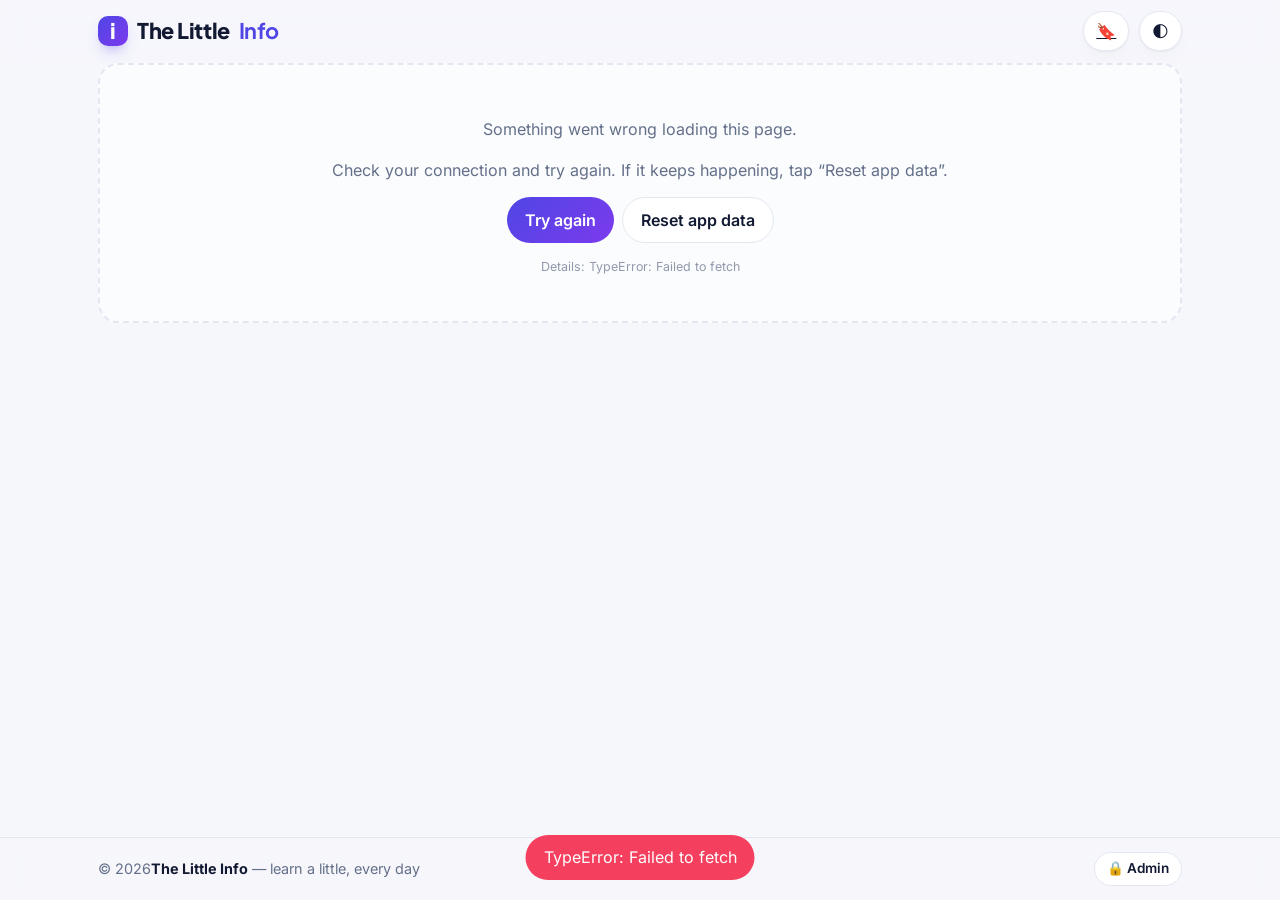
<file: index.html>
<!DOCTYPE html><html lang="en"><head><meta charset="utf-8"><meta name="viewport" content="width=device-width, initial-scale=1, viewport-fit=cover"><meta http-equiv="Content-Security-Policy" content="default-src 'self'; script-src 'self' 'wasm-unsafe-eval'; style-src 'self' 'unsafe-inline'; img-src 'self' data: blob: https:; media-src 'self' blob: https:; font-src 'self'; connect-src 'self' https://qhqukohdvafmfavukknu.supabase.co wss://qhqukohdvafmfavukknu.supabase.co http://127.0.0.1:8765 http://localhost:8765; frame-src https: blob:; object-src 'none'; base-uri 'self'; form-action 'self'; worker-src 'self' blob:; manifest-src 'self'"><meta name="referrer" content="strict-origin-when-cross-origin"><meta name="mobile-web-app-capable" content="yes"><meta name="apple-mobile-web-app-capable" content="yes"><meta name="apple-mobile-web-app-status-bar-style" content="default"><meta name="apple-mobile-web-app-title" content="Little Info"><meta name="theme-color" content="#f3f0ff"><title>The Little Info – learn a little, every day</title><link rel="icon" href="data:image/svg+xml,<svg xmlns='http://www.w3.org/2000/svg' viewBox='0 0 100 100'><text y='.9em' font-size='90'>💡</text></svg>"><link rel="manifest" href="manifest.webmanifest"><link rel="apple-touch-icon" href="icons/apple-touch-icon.png"><link rel="preconnect" href="https://qhqukohdvafmfavukknu.supabase.co" crossorigin><link rel="preload" href="assets/inter-latin.f11d729b.woff2" as="font" type="font/woff2" crossorigin><link rel="preload" href="assets/jakarta-latin.a389d97d.woff2" as="font" type="font/woff2" crossorigin><link rel="stylesheet" href="assets/style.df36c69b.css"><script defer src="assets/supabase.34035ac7.js"></script><script defer src="assets/app.22816855.js"></script></head><body><div id="sp" aria-hidden="true"></div><div id="pwa" class="pwa" hidden role="region" aria-label="Install app"><img src="icons/icon-192.png" alt="" width="42" height="42"><div class="pwa-t"><b>Install The Little Info app</b><small></small></div><button class="btn acc sm" id="pwaGo" type="button">Install</button><button class="ib" id="pwaX" type="button" aria-label="Dismiss">✕</button></div><header><div class="wrap bar"><a class="logo" href="#/">The Little <b>Info</b></a><nav id="nav" aria-label="Sections"></nav><a class="ib hsaved" href="#/saved" title="Saved items">🔖</a><button class="ib" id="theme" aria-label="Toggle dark mode">🌓</button><button class="ib menu" id="menuBtn" aria-label="Open menu" aria-expanded="false">☰</button></div></header><div class="scrim" id="scrim"></div><aside class="drawer" id="drawer" aria-label="Menu"><div class="dh"><b>Menu</b><button class="ib" id="menuX" aria-label="Close menu">✕</button></div><nav id="mnav"></nav></aside><main class="wrap" id="app"><div class="sk-wrap"><div class="sk h"></div><div class="sk r"></div><div class="sk r"></div></div></main><footer class="site-foot"><div class="wrap foot"><span class="cp">© <span id="yr"></span><b>The Little Info</b><span class="tl"> — learn a little, every day</span></span><a class="btn ghost sm adm" href="#/admin">🔒 Admin</a></div></footer><button class="totop" id="totop" aria-label="Back to top">↑</button><div id="toast" role="status"></div></body></html>
</file>
<file: assets/style.df36c69b.css>
@font-face{font-family:Inter;font-style:normal;font-weight:100 900;font-display:swap;src:url(inter-latin.f11d729b.woff2) format("woff2");unicode-range:U+0000-00FF,U+0131,U+0152-0153,U+02BB-02BC,U+02C6,U+02DA,U+02DC,U+0304,U+0308,U+0329,U+2000-206F,U+20AC,U+2122,U+2191,U+2193,U+2212,U+2215,U+FEFF,U+FFFD}@font-face{font-family:Plus Jakarta Sans;font-style:normal;font-weight:200 800;font-display:swap;src:url(jakarta-latin.a389d97d.woff2) format("woff2");unicode-range:U+0000-00FF,U+0131,U+0152-0153,U+02BB-02BC,U+02C6,U+02DA,U+02DC,U+0304,U+0308,U+0329,U+2000-206F,U+20AC,U+2122,U+2191,U+2193,U+2212,U+2215,U+FEFF,U+FFFD}@font-face{font-family:Noto Sans Devanagari;font-style:normal;font-weight:100 900;font-display:swap;src:url(noto-devanagari.a454d576.woff2) format("woff2");unicode-range:U+0900-097F,U+1CD0-1CF9,U+200C-200D,U+20A8,U+20B9,U+25CC,U+A830-A839,U+A8E0-A8FF}:root{--bg:#f6f7fb;--card:#ffffff;--ink:#121a33;--mute:#64708a;--line:#e3e7f1;--acc:#4f46e5;--sun:#fbbf24;--red:#f43f5e;--r:18px}:root[data-theme=dark]{--bg:#0b1020;--card:#131a31;--ink:#eef1ff;--mute:#9aa6c7;--line:#252e4f;--acc:#7c7ff7}@media(prefers-color-scheme:dark){:root:not([data-theme=light]){--bg:#0b1020;--card:#131a31;--ink:#eef1ff;--mute:#9aa6c7;--line:#252e4f;--acc:#7c7ff7}}*{box-sizing:border-box}html{scroll-behavior:smooth}body{margin:0;background:var(--bg);color:var(--ink);font:16px/1.55 Inter,system-ui,sans-serif}h1,h2,h3,.logo{font-family:Plus Jakarta Sans,Inter,sans-serif;line-height:1.1;margin:0}a{color:inherit}button,input,select,textarea{font:inherit;color:inherit}:focus-visible{outline:3px solid var(--sun);outline-offset:2px}.wrap{max-width:1120px;margin:0 auto;padding:0 18px}header{position:sticky;top:0;z-index:20;background:var(--bg);border-bottom:1px solid var(--line)}.bar{display:flex;align-items:center;gap:14px;height:62px}.logo{font-weight:800;font-size:1.35rem;text-decoration:none;white-space:nowrap}.logo b{color:var(--acc)}nav{display:flex;gap:4px;overflow-x:auto;flex:1;scrollbar-width:none}nav a{padding:7px 12px;border-radius:99px;text-decoration:none;color:var(--mute);white-space:nowrap;font-weight:500}nav a:hover,nav a.on{background:var(--ink);color:var(--bg)}.ib{border:1px solid var(--line);background:var(--card);border-radius:99px;padding:7px 12px;cursor:pointer}.btn{border:0;background:var(--ink);color:var(--bg);padding:10px 18px;border-radius:99px;cursor:pointer;font-weight:600;text-decoration:none;display:inline-block}.btn.acc{background:var(--acc);color:#fff}.btn.ghost{background:transparent;color:var(--ink);border:1px solid var(--line)}.btn.red{background:var(--red);color:#fff}.btn.sm{padding:5px 12px;font-size:.85rem}.btn:disabled{opacity:.5;cursor:not-allowed}.hero{padding:54px 0 30px}.hero h1{font-size:clamp(2.3rem,7vw,4.4rem);font-weight:800;max-width:14ch}.hero h1 mark{background:var(--sun);color:#10243a;padding:0 .12em;border-radius:8px}.hero p{color:var(--mute);max-width:52ch;font-size:1.1rem}.search{display:flex;gap:8px;margin-top:22px;max-width:560px}input,select,textarea{background:var(--card);border:1px solid var(--line);border-radius:10px;padding:10px 12px;width:100%}textarea{min-height:90px;resize:vertical}.grid{display:grid;gap:16px;grid-template-columns:repeat(auto-fill,minmax(250px,1fr))}.cat{background:var(--card);border:1px solid var(--line);border-top:6px solid var(--k);border-radius:var(--r);padding:20px;text-decoration:none;display:block;transition:transform .15s}.cat:hover{transform:translateY(-3px)}.cat .ic{font-size:2.2rem}.cat h3{margin:8px 0 4px;font-size:1.25rem}.cat small{color:var(--mute)}.sec{margin:38px 0 14px;display:flex;justify-content:space-between;align-items:baseline}.sec h2{font-size:1.6rem}.card{background:var(--card);border:1px solid var(--line);border-radius:var(--r);overflow:hidden;cursor:pointer;display:flex;flex-direction:column}.card:hover{border-color:var(--acc)}.th{aspect-ratio:16/9;background:linear-gradient(135deg,var(--k,#0e8f7e),#10243a);display:grid;place-items:center;font-size:2.6rem;background-size:cover;background-position:center;position:relative}.badge{position:absolute;left:10px;top:10px;background:#000000a6;color:#fff;font-size:.75rem;padding:2px 9px;border-radius:99px}.cb{padding:14px;display:flex;flex-direction:column;gap:6px;flex:1}.cb h3{font-size:1.05rem}.cb p{margin:0;color:var(--mute);font-size:.9rem;display:-webkit-box;-webkit-line-clamp:2;-webkit-box-orient:vertical;overflow:hidden}.meta{display:flex;justify-content:space-between;color:var(--mute);font-size:.85rem;margin-top:auto}.tags{display:flex;gap:6px;flex-wrap:wrap;margin:10px 0}.tag{border:1px solid var(--line);border-radius:99px;padding:2px 10px;font-size:.8rem;cursor:pointer;background:var(--card)}.tag.on{background:var(--acc);color:#fff;border-color:var(--acc)}.view{display:grid;grid-template-columns:minmax(0,1fr) 300px;gap:24px;margin-top:20px}@media(max-width:860px){.view{grid-template-columns:1fr}}.player{background:#000;border-radius:var(--r);overflow:hidden;aspect-ratio:16/9;width:100%}.player iframe,.player video{width:100%;height:100%;border:0;display:block}.pdf{height:78vh;border:1px solid var(--line);border-radius:var(--r);overflow:hidden;background:var(--card)}.pdf iframe{width:100%;height:100%;border:0}.acts{display:flex;gap:8px;flex-wrap:wrap;margin:14px 0}.liked{background:var(--red);color:#fff;border-color:var(--red)}.art{background:var(--card);border:1px solid var(--line);border-radius:var(--r);padding:22px;white-space:pre-wrap;max-width:75ch}.mini{display:flex;gap:10px;padding:8px;border-radius:10px;cursor:pointer;text-decoration:none}.mini:hover{background:var(--card)}.mini .t{width:80px;aspect-ratio:16/9;border-radius:8px;background:var(--k,#0e8f7e) center/cover;flex:none;display:grid;place-items:center}.empty{border:2px dashed var(--line);border-radius:var(--r);padding:36px;text-align:center;color:var(--mute)}.panel{background:var(--card);border:1px solid var(--line);border-radius:var(--r);padding:18px;margin-bottom:18px}.tabs{display:flex;gap:6px;margin:20px 0;flex-wrap:wrap}.f{display:grid;gap:12px;grid-template-columns:repeat(auto-fit,minmax(200px,1fr))}.f label{display:grid;gap:4px;font-size:.85rem;color:var(--mute)}.f .full{grid-column:1/-1}table{width:100%;border-collapse:collapse;font-size:.92rem}td,th{padding:8px;border-bottom:1px solid var(--line);text-align:left;vertical-align:middle}.tw{overflow-x:auto}#toast{position:fixed;bottom:20px;left:50%;transform:translate(-50%);background:var(--ink);color:var(--bg);padding:10px 18px;border-radius:99px;z-index:50;display:none}#toast.err{background:var(--red);color:#fff}.load{padding:60px;text-align:center;color:var(--mute)}@media(prefers-reduced-motion:reduce){*{transition:none!important;scroll-behavior:auto!important}}body.focus header,body.focus footer{display:none}.stats{display:grid;grid-template-columns:repeat(auto-fit,minmax(120px,1fr));gap:10px;margin:16px 0}.stats div{border:1px solid var(--line);border-radius:10px;padding:10px;color:var(--mute);font-size:.85rem}.stats b{display:block;font-size:1.25rem;color:var(--ink)}.ex{display:flex;flex-direction:column;min-height:100vh;margin:0 -18px}.ex-top{display:flex;align-items:center;gap:12px;padding:10px 18px;background:var(--ink);color:var(--bg);position:sticky;top:0;z-index:5}.ex-top b{flex:1;font-family:Plus Jakarta Sans,sans-serif}.tm{font-weight:700;font-variant-numeric:tabular-nums;background:#ffffff24;padding:4px 12px;border-radius:99px}.tm.warn{background:var(--red);color:#fff}.ex-tabs{display:flex;gap:6px;padding:8px 18px;border-bottom:1px solid var(--line);overflow-x:auto}.ex-tabs:empty{display:none}.stab{border:1px solid var(--line);background:var(--card);padding:6px 14px;border-radius:99px;cursor:pointer;white-space:nowrap}.stab.on{background:var(--acc);color:#fff;border-color:var(--acc)}.stab:disabled{opacity:.55;cursor:not-allowed}.ex-main{display:grid;grid-template-columns:minmax(0,1fr) 290px;gap:18px;padding:18px;flex:1}@media(max-width:860px){.ex-main{grid-template-columns:1fr}.ex-pal{order:2}}.ex-q{background:var(--card);border:1px solid var(--line);border-radius:var(--r);padding:20px}.ex-single{max-width:760px;width:100%;margin:0 auto;padding:18px;flex:1}.qh{display:flex;justify-content:space-between;color:var(--mute);font-size:.9rem;margin-bottom:10px;gap:8px}.mk{font-weight:600;color:var(--acc)}.qt{font-size:1.15rem;font-weight:500;margin-bottom:14px;white-space:pre-wrap}.opts{display:grid;gap:10px}.opt{display:flex;gap:12px;align-items:flex-start;border:2px solid var(--line);border-radius:12px;padding:12px 14px;cursor:pointer;background:var(--card);text-align:left;width:100%}.opt:hover{border-color:var(--acc)}.opt.sel{border-color:var(--acc);background:color-mix(in srgb,var(--acc) 12%,var(--card))}.opt input{position:absolute;opacity:0;pointer-events:none}.opt:has(input:focus-visible){outline:3px solid var(--sun)}.opt .ol{flex:none;width:28px;height:28px;border-radius:50%;background:var(--bg);display:grid;place-items:center;font-weight:700;font-size:.85rem;border:1px solid var(--line)}.opt.sel .ol{background:var(--acc);color:#fff;border-color:var(--acc)}.opt.ok{border-color:#2e9e5b;background:color-mix(in srgb,#2e9e5b 14%,var(--card))}.opt.bad{border-color:var(--red);background:color-mix(in srgb,var(--red) 14%,var(--card))}.fb{margin-top:14px;padding:12px 14px;border-radius:10px;background:var(--bg);border-left:5px solid var(--line)}.fb.ok{border-color:#2e9e5b}.fb.bad{border-color:var(--red)}.ex-pal{background:var(--card);border:1px solid var(--line);border-radius:var(--r);padding:14px;align-self:start;position:sticky;top:64px}.pal{display:grid;grid-template-columns:repeat(5,1fr);gap:8px;max-height:46vh;overflow:auto;padding:4px}.pn{min-width:40px;height:40px;border-radius:8px;border:2px solid transparent;font-weight:700;cursor:pointer;display:inline-grid;place-items:center;position:relative;font-size:.95rem}.p-nv{background:#e3e9ee;color:#10243a}.p-na{background:#ef5b5b;color:#fff}.p-a{background:#2e9e5b;color:#fff}.p-mr,.p-amr{background:#7a5af8;color:#fff;border-radius:50%}.p-amr:after{content:"";position:absolute;right:-3px;bottom:-3px;width:13px;height:13px;border-radius:50%;background:#2e9e5b;border:2px solid var(--card)}.pn.cur{outline:3px solid var(--sun);outline-offset:1px}.leg{display:grid;gap:6px;margin-bottom:12px;font-size:.82rem;color:var(--mute)}.leg span{display:flex;align-items:center;gap:8px}.leg .pn{min-width:30px;height:30px;font-size:.8rem;cursor:default}.ex-foot{display:flex;justify-content:space-between;gap:10px;flex-wrap:wrap;padding:12px 18px;border-top:1px solid var(--line);background:var(--bg);position:sticky;bottom:0}.pbar{height:5px;background:var(--line)}.pbar i{display:block;height:100%;background:var(--acc);width:0;transition:width .3s}.res{max-width:760px;margin:20px auto;text-align:center}.res h1{font-size:3.4rem}.res h1 small{font-size:1.4rem;color:var(--mute)}.res .acts{justify-content:center}.badge2{display:inline-block;padding:4px 16px;border-radius:99px;font-weight:700;color:#fff;margin-bottom:8px}.badge2.pass{background:#2e9e5b}.badge2.fail{background:var(--red)}.rv{max-width:760px;margin:0 auto 14px}.rv .opt{margin-bottom:8px;cursor:default}.rv.right{border-left:6px solid #2e9e5b}.rv.wrong{border-left:6px solid var(--red)}.rv.skip{border-left:6px solid var(--line)}.ah{display:flex;justify-content:space-between;gap:10px;flex-wrap:wrap;align-items:center}.hr{border:0;border-top:1px solid var(--line);margin:14px 0}.sum{margin:0 0 8px}.warnb{margin:4px 0;padding:6px 10px;border-radius:8px;background:color-mix(in srgb,var(--sun) 30%,var(--card));font-size:.9rem}.gh{margin:16px 0 6px;padding:6px 12px;background:var(--ink);color:var(--bg);border-radius:8px;font-weight:600}.qc{border:1px solid var(--line);border-radius:10px;padding:12px;margin-bottom:10px}.qo{margin:8px 0;padding-left:26px}.qo li.ok{color:#2e9e5b;font-weight:600}.note{font-size:.88rem;color:var(--mute)}.menu{display:none}.drawer,.scrim{display:block}.scrim,.pscrim{position:fixed;inset:0;background:#00000080;opacity:0;pointer-events:none;transition:opacity .2s;z-index:30}.drawer{position:fixed;top:0;right:0;bottom:0;width:min(320px,86vw);background:var(--bg);z-index:40;padding:14px 14px calc(14px + env(safe-area-inset-bottom));overflow:auto;border-left:1px solid var(--line);transform:translate(100%);visibility:hidden;transition:transform .22s,visibility 0s .22s}.dh{display:flex;justify-content:space-between;align-items:center;margin-bottom:10px;font-family:Plus Jakarta Sans,sans-serif;font-size:1.2rem}.drawer nav{flex-direction:column;overflow:visible;gap:2px}.drawer nav a{padding:12px 14px;border-radius:12px;font-size:1.05rem;color:var(--ink)}body.menu-open .scrim{opacity:1;pointer-events:auto}body.menu-open .drawer{transform:none;visibility:visible;transition-delay:0s}body.menu-open,body.pal-open{overflow:hidden}.grid{grid-template-columns:repeat(auto-fill,minmax(min(100%,250px),1fr))}.grid.cats{grid-template-columns:repeat(auto-fill,minmax(min(100%,200px),1fr))}img,video,iframe{max-width:100%}header{padding-top:env(safe-area-inset-top)}.pbtn,.phead,.psub,.pscrim{display:none}.ex-top .ib{background:transparent;color:var(--bg);border-color:#ffffff59}.ex-foot{display:grid;grid-template-columns:auto 1fr auto;align-items:center;gap:10px;padding-bottom:calc(12px + env(safe-area-inset-bottom))}.ex-foot .mid{display:flex;gap:8px;justify-content:center;flex-wrap:wrap}.navb{min-width:56px;height:46px;font-size:1.4rem;line-height:1;padding:0 16px}.navb.wide{font-size:.95rem}.btn.on{background:#7a5af8;color:#fff;border-color:#7a5af8}.qt,.opt span,.fb{overflow-wrap:anywhere}.qimg{margin:0 0 16px;text-align:center}.qimg img{max-width:100%;max-height:50vh;object-fit:contain;border-radius:10px;border:1px solid var(--line);background:#fff;cursor:zoom-in}.qimg figcaption{font-size:.78rem;color:var(--mute);margin-top:4px}.qthumb{display:block;max-width:220px;max-height:140px;border-radius:8px;border:1px solid var(--line);margin:8px 0;background:#fff}.lb{position:fixed;inset:0;background:#000000eb;z-index:100;display:grid;place-items:center;overflow:auto;padding:12px}.lb img{max-width:100%;max-height:100%;object-fit:contain;touch-action:pinch-zoom;background:#fff;border-radius:6px}.lb button{position:fixed;top:calc(12px + env(safe-area-inset-top));right:12px;width:44px;height:44px;border-radius:50%;border:0;font-size:1.2rem;cursor:pointer}@media(max-width:860px){#nav,.hsaved{display:none}.menu{display:inline-block}.bar{gap:8px}.logo{flex:1;font-size:1.2rem}.hero{padding:30px 0 16px}.sec{margin:28px 0 12px}.sec h2{font-size:1.35rem}.pdf{height:70vh}.ex-main{padding:12px}.ex-top{padding:8px 12px;gap:8px}.ex-top b{font-size:.95rem;overflow:hidden;white-space:nowrap;text-overflow:ellipsis}#sub{display:none}.pbtn{display:inline-block}.ex-pal{position:fixed;top:0;right:0;bottom:0;width:min(330px,90vw);z-index:60;border-radius:0;max-height:none;overflow:auto;transform:translate(100%);visibility:hidden;transition:transform .22s,visibility 0s .22s;padding-bottom:calc(14px + env(safe-area-inset-bottom))}.phead{display:flex;justify-content:space-between;align-items:center;margin-bottom:12px;font-family:Plus Jakarta Sans,sans-serif;font-size:1.1rem}.psub{display:block;width:100%;margin-top:14px}.pscrim{display:block;z-index:55}body.pal-open .pscrim{opacity:1;pointer-events:auto}body.pal-open .ex-pal{transform:none;visibility:visible;transition-delay:0s}.pal{max-height:none}.ex-q{padding:14px}.qt{font-size:1.05rem}.qimg img{max-height:40vh}.ex-single{padding:12px}.res h1{font-size:2.6rem}.admin-hide{display:none}}@media(max-width:480px){.wrap{padding:0 12px}.ex{margin:0 -12px}.ex-foot{padding:10px 12px calc(10px + env(safe-area-inset-bottom));gap:6px}.ex-foot .mid .btn{padding:6px 8px;font-size:.78rem}.navb{min-width:48px;padding:0 10px}.panel{padding:14px}.stats{grid-template-columns:repeat(2,1fr)}.card .th{font-size:2rem}}.crumbs{display:flex;flex-wrap:wrap;align-items:center;gap:2px 8px;font-size:.9rem;color:var(--mute);margin:16px 0 4px}.crumbs a{color:var(--mute);text-decoration:none}.crumbs a:hover{color:var(--ink);text-decoration:underline}.crumbs i{font-style:normal;opacity:.55}.crumbs b{color:var(--ink);font-weight:600}.cat .ft h3{margin:8px 0 4px;font-size:1.2rem}.cat .ft small{color:var(--mute)}.chev2{display:none}.cat .cov{height:96px;margin:-20px -20px 12px;background:var(--k) center/cover;border-radius:8px 8px 0 0}.entry .go.chev{display:none}.entry .go.btn{margin:0 14px 14px;align-self:flex-start}.entry .th{background-color:var(--k)}@media(max-width:860px){.grid.rows{grid-template-columns:1fr;gap:10px}.grid.rows .entry{flex-direction:row;align-items:center;gap:12px;padding:10px 12px 10px 10px;border-radius:16px}.grid.rows .entry .th{width:62px;height:62px;aspect-ratio:auto;flex:none;border-radius:14px;font-size:1.7rem}.grid.rows .entry .badge{display:none}.grid.rows .entry .cb{padding:0;flex:1;min-width:0;gap:2px}.grid.rows .entry .cb h3{font-size:1rem;overflow:hidden;text-overflow:ellipsis;white-space:nowrap}.grid.rows .entry .cb p{display:none}.grid.rows .entry .meta{margin:0;justify-content:flex-start;gap:12px;font-size:.8rem}.grid.rows .entry .go{display:inline-block;flex:none;margin:0;align-self:center}.grid.rows .entry .go.chev{background:var(--acc);color:#fff;border-radius:99px;padding:6px 14px;font-size:.85rem;font-weight:600}.grid.rows .cat.frow{display:flex;align-items:center;gap:12px;padding:12px 14px;border-top-width:1px;border-left:6px solid var(--k);border-radius:16px}.grid.rows .cat.frow:hover{transform:none}.grid.rows .cat .ic{font-size:1.7rem;flex:none}.grid.rows .cat .ft{flex:1;min-width:0}.grid.rows .cat .ft h3{margin:0;font-size:1rem;overflow:hidden;text-overflow:ellipsis;white-space:nowrap}.grid.rows .cat .cov{width:54px;height:54px;margin:0;border-radius:12px;flex:none}.grid.rows .chev2{display:block;font-size:1.6rem;color:var(--mute);flex:none}}.nw{white-space:nowrap}.cps{width:auto;display:inline-block;padding:5px 8px;font-size:.85rem}:root{--grad:linear-gradient(135deg,#4f46e5 0%,#7c3aed 100%);--sh:0 1px 2px rgba(18,26,51,.05),0 10px 26px -14px rgba(18,26,51,.18);--sh2:0 2px 4px rgba(18,26,51,.06),0 22px 44px -18px rgba(79,70,229,.4)}:root[data-theme=dark]{--sh:0 1px 2px rgba(0,0,0,.4),0 12px 30px -16px rgba(0,0,0,.7);--sh2:0 2px 4px rgba(0,0,0,.45),0 22px 44px -18px rgba(99,102,241,.55)}@media(prefers-color-scheme:dark){:root:not([data-theme=light]){--sh:0 1px 2px rgba(0,0,0,.4),0 12px 30px -16px rgba(0,0,0,.7);--sh2:0 2px 4px rgba(0,0,0,.45),0 22px 44px -18px rgba(99,102,241,.55)}}html{scroll-padding-top:84px}body{min-height:100vh;min-height:100dvh;display:flex;flex-direction:column;-webkit-font-smoothing:antialiased;text-rendering:optimizeLegibility}main.wrap{width:100%;flex:1 0 auto;padding-bottom:48px}h1,h2,h3,.logo{letter-spacing:-.02em}#sp{position:fixed;top:0;left:0;right:0;height:3px;background:var(--grad);transform-origin:0 50%;transform:scaleX(0);z-index:70;pointer-events:none}header{background:color-mix(in srgb,var(--bg) 78%,transparent);-webkit-backdrop-filter:saturate(1.4) blur(14px);backdrop-filter:saturate(1.4) blur(14px);border-bottom:1px solid transparent;transition:box-shadow .25s,border-color .25s}header.lift{border-color:var(--line);box-shadow:0 8px 24px -16px #121a3366}.logo{display:inline-flex;align-items:center;gap:9px}.logo:before{content:"i";display:grid;place-items:center;width:30px;height:30px;border-radius:10px;background:var(--grad);color:#fff;font-weight:800;box-shadow:0 8px 16px -8px #4f46e5cc;transition:transform .3s}.logo:hover:before{transform:rotate(-8deg) scale(1.08)}nav a{font-weight:600;font-size:.93rem;transition:background .2s,color .2s}nav a:hover,nav a.on{background:var(--grad);color:#fff}.ib{box-shadow:var(--sh);transition:transform .15s,border-color .2s}.ib:hover{transform:translateY(-1px);border-color:var(--acc)}.btn{font-weight:600;transition:transform .15s,box-shadow .25s,border-color .2s,filter .2s}.btn:hover:not(:disabled){transform:translateY(-1px);box-shadow:0 10px 20px -10px #121a3380}.btn:active:not(:disabled){transform:scale(.97)}.btn.acc{background:var(--grad);color:#fff}.btn.acc:hover:not(:disabled){box-shadow:0 12px 24px -10px #4f46e5cc}.btn.ghost{background:var(--card)}.btn.ghost:hover:not(:disabled){border-color:var(--acc);box-shadow:var(--sh)}input,select,textarea{border-radius:12px;transition:border-color .2s,box-shadow .2s}input:focus,select:focus,textarea:focus{outline:none;border-color:var(--acc);box-shadow:0 0 0 4px color-mix(in srgb,var(--acc) 22%,transparent)}.panel{border-radius:20px;box-shadow:var(--sh)}.herobox{position:relative;isolation:isolate;overflow:hidden;margin:20px 0 8px;padding:clamp(28px,6vw,68px) clamp(20px,5vw,56px);border-radius:30px;color:#fff;background:linear-gradient(135deg,#0f1647,#2b2a96 55%,#0e7490 125%);box-shadow:0 30px 60px -30px #2b2a96b3}.herobox:before,.herobox:after{content:"";position:absolute;z-index:-1;border-radius:50%;filter:blur(64px);animation:drift 16s ease-in-out infinite alternate}.herobox:before{width:360px;height:360px;background:#8b5cf6;opacity:.6;top:-110px;right:-70px}.herobox:after{width:320px;height:320px;background:#14b8a6;opacity:.42;bottom:-140px;left:-60px;animation-delay:-7s}.herobox h1{font-size:clamp(2.2rem,6.4vw,4.2rem);font-weight:800;max-width:15ch;line-height:1.05}.herobox h1 em{font-style:normal;background:linear-gradient(90deg,#fde68a,#5eead4);-webkit-background-clip:text;background-clip:text;color:transparent}.herobox p{color:#fffc;max-width:50ch;font-size:1.08rem;margin:14px 0 0}.pill{display:inline-flex;align-items:center;gap:6px;padding:5px 14px;margin-bottom:16px;border-radius:99px;font-size:.85rem;font-weight:600;background:#ffffff24;border:1px solid rgba(255,255,255,.24);-webkit-backdrop-filter:blur(6px);backdrop-filter:blur(6px)}.herobox .search{margin-top:26px;max-width:580px;padding:6px;border-radius:99px;background:#fffffff5;box-shadow:0 18px 40px -18px #0009}.herobox .search input{border:0;background:transparent;color:#121a33;box-shadow:none;padding:12px 16px;border-radius:99px}.herobox .search input:focus{box-shadow:none}.herobox .search .btn{padding:10px 24px}.chips{display:flex;flex-wrap:wrap;gap:8px;margin-top:18px}.chip{padding:7px 15px;border-radius:99px;font-size:.9rem;font-weight:500;text-decoration:none;color:#fff;background:#ffffff1f;border:1px solid rgba(255,255,255,.22);transition:background .2s,color .2s,transform .15s}.chip:hover{background:#fff;color:#121a33;transform:translateY(-2px)}@keyframes drift{to{transform:translate(-50px,40px) scale(1.12)}}.sec{margin:42px 0 16px}.sec h2{position:relative;padding-left:15px;font-size:1.5rem;font-weight:800}.sec h2:before{content:"";position:absolute;left:0;top:.2em;bottom:.2em;width:5px;border-radius:4px;background:var(--grad)}.cat,.card{position:relative;transform:perspective(900px) rotateX(var(--rx,0deg)) rotateY(var(--ry,0deg)) translateY(var(--ty,0px));transition:transform .18s ease-out,box-shadow .3s,border-color .3s;box-shadow:var(--sh)}.cat:hover,.card:hover{--ty:-5px}.cat:after,.card:after{content:"";position:absolute;inset:0;pointer-events:none;border-radius:inherit;background:radial-gradient(240px circle at var(--mx,50%) var(--my,0%),rgba(255,255,255,.22),transparent 65%);opacity:0;transition:opacity .3s}.cat:hover:after,.card:hover:after{opacity:1}.cat{overflow:hidden;border:1px solid var(--line);border-radius:22px;padding:22px}.cat:before{content:"";position:absolute;left:0;right:0;top:0;height:4px;background:var(--k)}.cat:hover{box-shadow:0 2px 4px #0000000f,0 24px 44px -20px color-mix(in srgb,var(--k) 75%,transparent);border-color:color-mix(in srgb,var(--k) 45%,var(--line))}.cat .ic{display:grid;place-items:center;width:56px;height:56px;border-radius:17px;font-size:1.8rem;background:color-mix(in srgb,var(--k) 14%,var(--card));transition:transform .3s}.cat:hover .ic{transform:scale(1.1) rotate(-6deg)}.cat h3{margin:14px 0 4px;font-weight:700}.cat .ft h3{margin:12px 0 4px}.cat h3:after{content:"→";display:inline-block;margin-left:8px;opacity:0;transform:translate(-8px);transition:.25s}.cat:hover h3:after{opacity:1;transform:none}.card{border-radius:20px}.card:hover{box-shadow:var(--sh2);border-color:color-mix(in srgb,var(--acc) 40%,var(--line))}.th{background:linear-gradient(135deg,var(--k,#4f46e5),color-mix(in srgb,var(--k,#4f46e5) 45%,#0b1020));font-size:2.8rem}.badge{background:#0a0f288c;-webkit-backdrop-filter:blur(6px);backdrop-filter:blur(6px);font-weight:600;letter-spacing:.02em}.cb h3{font-size:1.05rem;font-weight:700}.tag{transition:.2s}.tag:hover{border-color:var(--acc)}.crumbs{width:fit-content;max-width:100%;padding:8px 16px;border:1px solid var(--line);border-radius:99px;background:var(--card);box-shadow:var(--sh)}.player{border-radius:20px;box-shadow:0 26px 54px -26px #0009}.pdf{border-radius:20px;box-shadow:var(--sh)}.empty{border-radius:20px;background:color-mix(in srgb,var(--card) 60%,transparent)}@keyframes rise{0%{opacity:0;transform:translateY(16px) scale(.98)}}@keyframes pin{0%{opacity:0;transform:translateY(10px)}}.pin{animation:pin .4s cubic-bezier(.2,.7,.2,1)}.grid>*{animation:rise .55s cubic-bezier(.2,.7,.2,1) backwards}.grid>*:nth-child(1){animation-delay:.03s}.grid>*:nth-child(2){animation-delay:.06s}.grid>*:nth-child(3){animation-delay:.09s}.grid>*:nth-child(4){animation-delay:.12s}.grid>*:nth-child(5){animation-delay:.15s}.grid>*:nth-child(6){animation-delay:.18s}.grid>*:nth-child(7){animation-delay:.21s}.grid>*:nth-child(8){animation-delay:.24s}.grid>*:nth-child(9){animation-delay:.27s}.grid>*:nth-child(10){animation-delay:.3s}.grid>*:nth-child(11){animation-delay:.33s}.grid>*:nth-child(12){animation-delay:.36s}.sk-wrap{display:grid;gap:12px;padding:22px 0}.sk{border-radius:18px;background:linear-gradient(90deg,var(--line) 25%,color-mix(in srgb,var(--line) 35%,var(--card)) 50%,var(--line) 75%);background-size:200% 100%;animation:shine 1.25s linear infinite}.sk.h{height:200px;border-radius:30px}.sk.r{height:78px}@keyframes shine{to{background-position:-200% 0}}.site-foot{margin-top:auto;flex:none;border-top:1px solid var(--line);background:color-mix(in srgb,var(--bg) 78%,transparent);-webkit-backdrop-filter:blur(14px);backdrop-filter:blur(14px);padding-bottom:env(safe-area-inset-bottom)}.foot{display:flex;align-items:center;justify-content:space-between;gap:12px;min-height:62px;color:var(--mute);font-size:.9rem}.foot b{color:var(--ink);font-weight:700}.adm{flex:none}.totop{position:fixed;right:16px;bottom:calc(18px + env(safe-area-inset-bottom));z-index:25;width:46px;height:46px;border:0;border-radius:50%;background:var(--grad);color:#fff;font-size:1.25rem;font-weight:700;cursor:pointer;box-shadow:var(--sh2);opacity:0;transform:translateY(14px);pointer-events:none;transition:opacity .25s,transform .25s}.totop.show{opacity:1;transform:none;pointer-events:auto}body.focus .totop{display:none}@media(max-width:860px){.herobox{border-radius:24px;padding:30px 20px}.herobox .search{padding:5px}.grid.rows .cat:before{display:none}.grid.rows .cat .ic{width:46px;height:46px;font-size:1.5rem;border-radius:14px}.grid.rows .cat h3:after{display:none}.grid.rows .entry{transform:none;box-shadow:var(--sh)}.grid.rows .entry:active{transform:scale(.985)}.grid.rows .cat.frow{transform:none}.crumbs{border-radius:16px}}@media(max-width:560px){.tl{display:none}.foot{font-size:.85rem}}@media(prefers-reduced-motion:reduce){.herobox:before,.herobox:after,.grid>*,.pin,.sk{animation:none!important}.cat,.card{transform:none!important}}.cat .cov{margin:-22px -22px 14px;border-radius:0}@media(max-width:860px){.grid.rows .cat .cov{margin:0;border-radius:12px}}[hidden]{display:none!important}html{min-height:100%}body{display:grid;grid-template-columns:minmax(0,1fr);grid-template-rows:auto 1fr auto;min-height:100vh;min-height:100dvh}body>header{grid-row:1}body>main{grid-row:2;align-self:start;width:100%}body>.site-foot{grid-row:3;align-self:end}main.wrap{padding-bottom:48px}@media(max-width:480px){main.wrap{padding-bottom:40px}}#latest>:nth-child(n+5){display:none}@media(max-width:860px){#latest>:nth-child(n+3){display:none}}@media(min-width:861px){#latest{grid-template-columns:repeat(2,minmax(0,1fr))}}@media(min-width:1000px){#latest{grid-template-columns:repeat(4,minmax(0,1fr))}}.sbar{max-width:560px;margin:6px 0 4px;position:relative;z-index:1}.sbar input{border-radius:99px;padding:12px 18px}.sbar .btn{flex:none}.sres{padding-top:6px}.sres-head{display:flex;justify-content:space-between;align-items:center;gap:10px;flex-wrap:wrap;margin:22px 0 4px}.sres-head h2{font-size:1.35rem;font-weight:800;overflow-wrap:anywhere}.sh{display:flex;align-items:center;gap:8px;margin:22px 0 10px;font-family:Plus Jakarta Sans,Inter,sans-serif;font-size:1.05rem}.sh span{font-size:.78rem;font-weight:700;color:var(--mute);border:1px solid var(--line);background:var(--card);border-radius:99px;padding:1px 9px}.sres .load{padding:36px}body.focus{overflow:hidden}body.focus main.wrap{max-width:none;padding:0;margin:0}body.focus .ex{position:fixed;inset:0;z-index:45;margin:0;width:100%;min-height:0;height:100vh;height:100dvh;height:var(--eh,100dvh);overflow:hidden;background:var(--bg)}body.focus .ex-top{position:static;flex:none;padding-top:calc(10px + env(safe-area-inset-top))}body.focus .ex-tabs{flex:none}body.focus .ex-main{flex:1;min-height:0;overflow:auto;-webkit-overflow-scrolling:touch}body.focus .ex-single{flex:1;min-height:0;overflow:auto;max-width:none;padding:0}body.focus .ex-single>.ex-q{max-width:760px;margin:18px auto}body.focus .ex-foot{position:static;flex:none}body.focus .quiz .ex-foot{position:sticky;bottom:0;max-width:none}.fsb{padding:5px 11px}@media(min-width:861px){body.focus .ex-pal{position:sticky;top:0}}@media(max-width:860px){.quiz #sub{display:inline-block}body.focus .ex-single>.ex-q{margin:12px}}.pacts{display:flex;gap:8px;margin-top:14px}.pacts .btn{flex:1;padding-left:10px;padding-right:10px;text-align:center}.psub{display:none!important}.dlg{position:fixed;inset:0;z-index:120;background:#0000008c;display:grid;place-items:center;padding:16px}.dbox{background:var(--card);border:1px solid var(--line);border-radius:20px;padding:22px;max-width:380px;width:100%;box-shadow:0 30px 60px -20px #0009}.dbox h3{font-size:1.2rem;margin-bottom:8px}.dbox p{margin:0 0 6px;color:var(--mute)}.dbox .acts{justify-content:flex-end;margin-bottom:0}.p-right{background:#2e9e5b;color:#fff}.p-wrong{background:#e5484d;color:#fff}.p-skip{background:transparent;color:var(--ink);border:2px solid var(--line)}.pgh{margin:12px 0 6px;font-size:.82rem;font-weight:700;color:var(--mute);text-transform:uppercase;letter-spacing:.04em}.pgh:first-child{margin-top:0}.rvw .pal{max-height:none}.rvw .opt{cursor:default}.rvw .opt:hover{border-color:var(--line)}.rvw .opt.ok:hover{border-color:#2e9e5b}.rvw .opt.bad:hover{border-color:var(--red)}.rvw .opt.ok .ol{background:#2e9e5b;color:#fff;border-color:#2e9e5b}.rvw .opt.bad .ol{background:var(--red);color:#fff;border-color:var(--red)}.you{font-style:normal;font-size:.82rem;font-weight:700;opacity:.85}.rst{font-weight:700;padding:2px 12px;border-radius:99px;font-size:.82rem;color:#fff;white-space:nowrap;align-self:flex-start}.rst.right{background:#2e9e5b}.rst.wrong{background:#e5484d}.rst.skip{background:var(--mute)}.rcount{color:var(--mute);font-weight:600;font-variant-numeric:tabular-nums}.res .acts .btn{flex:0 1 auto}@media(max-width:480px){.pacts .btn{font-size:.9rem}.res .acts .btn{flex:1 1 140px;text-align:center}}@media(max-width:860px){body.focus .ex-pal{align-self:auto;top:0;bottom:0;height:100vh;height:100dvh;height:var(--eh,100dvh);max-height:none}}.player{position:relative}.player iframe,.player video{position:relative;z-index:1;background:#000}.pnote{position:absolute;inset:0;z-index:0;display:grid;place-items:center;align-content:center;padding:16px;text-align:center;color:#cbd5e1;font-size:.92rem}.pnote a{color:#fff;text-decoration:underline}.pfail{position:absolute;inset:0;z-index:2;display:grid;place-items:center;padding:18px;text-align:center;color:#e2e8f0;background:#0b1220}.pfail b{font-size:1.05rem;color:#fff}.pfail p{margin:8px auto 14px;max-width:46ch;font-size:.92rem;opacity:.85}.notice{margin-top:10px;padding:12px 14px;border:1px solid var(--line);border-left:4px solid #e8b100;border-radius:12px;background:var(--card);font-size:.92rem;display:flex;gap:10px;align-items:center;flex-wrap:wrap;justify-content:space-between}.upst{padding:10px 14px;border-radius:12px;border:1px solid var(--line);background:var(--card);font-size:.92rem;line-height:1.5}.upst.ok{border-color:#2e9e5b;background:#2e9e5b1a}.upst.bad{border-color:#e5484d;background:#e5484d1a}.upst.warn{border-color:#e8b100;background:#e8b1001f}button:disabled{opacity:.55;cursor:not-allowed}.hub-ban{display:grid;grid-template-columns:auto 1fr auto;gap:14px 22px;align-items:center;margin:14px 0 0;padding:clamp(18px,3.4vw,30px) clamp(18px,3.6vw,34px);border-radius:24px 24px 0 0;color:#fff;background:linear-gradient(120deg,var(--h1,#1b1a63),var(--h2,#4f46e5))}.hub-logo{width:72px;height:72px;border-radius:50%;background:#fff;display:grid;place-items:center;font-size:2.1rem;overflow:hidden;box-shadow:0 10px 24px -10px #0000008c;flex:none}.hub-logo img{width:100%;height:100%;object-fit:cover}.hub-tt{min-width:0}.hub-tt h1{font-size:clamp(1.5rem,4vw,2.4rem);font-weight:800;color:#fff;overflow-wrap:anywhere}.hub-tt p{margin:6px 0 0;color:#ffffffd1;font-size:.98rem;max-width:56ch}.hub-st{display:flex;gap:6px 24px;flex-wrap:wrap;justify-content:flex-end}.hub-st div{display:grid;gap:2px}.hub-st b{font-size:1.5rem;font-weight:800;line-height:1}.hub-st span{font-size:.82rem;color:#fffc}.hub-bar{position:sticky;top:62px;z-index:10;background:var(--card);border:1px solid var(--line);border-top:0;border-radius:0 0 20px 20px;padding:6px}.hub-tabs{display:flex;gap:4px;overflow-x:auto;scrollbar-width:none;background:var(--bg);border-radius:14px;padding:4px}.hub-tabs::-webkit-scrollbar{display:none}.htab{border:0;background:transparent;padding:10px 18px;border-radius:11px;font-weight:600;color:var(--mute);cursor:pointer;white-space:nowrap;transition:background .15s,color .15s}.htab small{margin-left:4px;font-weight:600;opacity:.7}.htab:hover{color:var(--ink)}.htab.on{background:var(--card);color:var(--ink);box-shadow:0 1px 3px #1018282e,0 0 0 1px var(--line)}.hub-chips{display:flex;gap:8px;overflow-x:auto;scrollbar-width:none;padding:16px 2px 4px}.hub-chips:empty{display:none}.hchip{flex:none;border:1px solid var(--line);background:var(--card);color:var(--ink);padding:8px 16px;border-radius:99px;cursor:pointer;font-weight:500;white-space:nowrap}.hchip small{opacity:.65}.hchip:hover{border-color:var(--acc)}.hchip.on{background:var(--ink);color:var(--bg);border-color:var(--ink)}.hub-tools{margin:14px 0 0;max-width:420px}.hub-tools[hidden]{display:none}.hub-tools input{border-radius:99px;padding:11px 18px}.hub-list{display:grid;gap:12px;margin-top:14px}.tcard{display:grid;grid-template-columns:1fr auto;grid-template-areas:"head go" "meta go" "foot foot";gap:8px 18px;background:var(--card);border:1px solid var(--line);border-left:5px solid var(--k,var(--acc));border-radius:14px;padding:16px 20px 10px;transition:box-shadow .2s,border-color .2s}.tcard:hover{box-shadow:0 10px 26px -16px #10182873}.tc-main{display:contents}.tc-head{grid-area:head;display:flex;gap:10px;align-items:center;flex-wrap:wrap;min-width:0}.tc-head h3{font-size:1.06rem;font-weight:700;line-height:1.3;overflow-wrap:anywhere}.tfree{border:1px solid #2e9e5b;color:#2e9e5b;border-radius:99px;font-size:.76rem;padding:1px 10px;font-weight:700;line-height:1.5;flex:none}.tdraft{background:#e8b1002e;color:#8a6500;border-radius:99px;font-size:.76rem;padding:1px 10px;font-weight:700;flex:none}.tc-meta{grid-area:meta;display:flex;gap:6px 18px;flex-wrap:wrap;color:var(--mute);font-size:.9rem}.tc-meta span{display:inline-flex;gap:6px;align-items:center}.tc-meta svg{color:var(--k,var(--acc));flex:none}.tc-meta .tbest{background:color-mix(in srgb,#2e9e5b 14%,var(--card));color:#1f7a45;border-radius:99px;padding:0 10px;font-weight:600;font-size:.82rem}.tc-go{grid-area:go;align-self:center;padding:13px 28px;white-space:nowrap}.tc-go i{font-style:normal}.tc-foot{grid-area:foot;display:flex;justify-content:space-between;align-items:center;gap:10px;border-top:1px dashed var(--line);padding-top:8px;color:var(--mute);font-size:.85rem}.tc-l{display:flex;gap:6px 16px;flex-wrap:wrap}.tc-l span{display:inline-flex;gap:6px;align-items:center}.tc-share{border:0;background:none;color:var(--mute);cursor:pointer;display:inline-flex;gap:6px;align-items:center;padding:4px 2px}.tc-share:hover{color:var(--acc)}.hub-more{justify-self:center;margin-top:4px}@media(max-width:860px){.hub-ban{grid-template-columns:auto 1fr;border-radius:20px 20px 0 0}.hub-st{grid-column:1/-1;justify-content:flex-start;gap:6px 26px}.hub-logo{width:56px;height:56px;font-size:1.6rem}.hub-bar{border-radius:0 0 16px 16px;padding:0 4px}.hub-tabs{background:transparent;border-radius:0;padding:0;gap:0}.htab{border-radius:0;padding:14px 16px;border-bottom:3px solid transparent}.htab.on{background:transparent;box-shadow:none;color:var(--acc);border-bottom-color:var(--acc)}.tcard{border-left-width:1px;grid-template-areas:"head head" "meta go" "foot foot";padding:14px 16px 8px;gap:6px 12px}.tc-head{flex-direction:column;align-items:flex-start;gap:6px}.tcard .tc-go.btn{background:none;border:0;color:var(--acc);padding:0;justify-self:end;font-size:.95rem;box-shadow:none}.tcard{border-left-color:var(--line)}.tc-meta{font-size:.84rem;gap:4px 12px}}@media(max-width:420px){.tc-foot{font-size:.8rem}}.psg{border:1px solid var(--line);border-left:4px solid var(--acc);background:var(--bg);border-radius:10px;padding:10px 14px;margin:0 0 14px}.psg b{font-size:.85rem;color:var(--mute)}.psg .pt{white-space:pre-wrap;margin-top:4px}.psg img{display:block;max-width:100%;margin-top:8px;border-radius:8px;background:#fff;cursor:zoom-in}.qimg{display:grid;gap:10px;justify-items:center}.qimg figcaption{justify-self:center}.opt .ot{flex:1;min-width:0;display:grid;gap:8px}.opt .ow{flex:1;min-width:0;display:grid;gap:4px}.oimg{max-width:100%;max-height:170px;object-fit:contain;background:#fff;border-radius:8px;border:1px solid var(--line);cursor:zoom-in;justify-self:start}.oem{color:var(--mute)}@media(min-width:760px){.opts.pics{grid-template-columns:repeat(2,minmax(0,1fr))}}.solimg{display:block;max-width:100%;margin-top:8px;border-radius:8px;background:#fff;cursor:zoom-in}.dot{display:inline-block;width:9px;height:9px;border-radius:50%;background:#9aa3b8;margin-right:6px}.dot.ok{background:#2e9e5b;box-shadow:0 0 0 3px #2e9e5b38}.lsteps{margin:8px 0;padding-left:20px;color:var(--mute);display:grid;gap:4px}code{background:var(--bg);border:1px solid var(--line);border-radius:6px;padding:1px 6px;font-size:.85em;overflow-wrap:anywhere}.f label.chk,.chk{display:flex;align-items:center;gap:8px;color:var(--ink);font-size:.95rem}.chk input{width:auto}.lsc{display:flex;gap:6px 18px;flex-wrap:wrap}.lhint{font-size:.85rem;color:var(--mute)}.lplan{overflow-x:auto}.lplan table{width:100%}.lplan tr.off td{opacity:.5}.lsec{border:1px solid var(--line);border-radius:12px;margin:10px 0;padding:0 12px 6px}.lsec>summary{cursor:pointer;padding:12px 0}.lq{border:1px solid var(--line);border-radius:12px;padding:12px;margin:10px 0;background:var(--card)}.lq.bad{border-color:var(--red)}.lq.off{opacity:.5}.lq.editing{border-color:var(--acc)}.lqh{display:flex;gap:8px;align-items:center;flex-wrap:wrap}.lqa{margin-left:auto;display:flex;gap:12px;align-items:center}.lqx{display:flex;gap:6px;align-items:center;font-size:.85rem;cursor:pointer}.lqx input{width:auto}.lqt{white-space:pre-wrap;margin:8px 0;font-weight:500}.lqimg{display:block;max-width:100%;max-height:380px;border:1px solid var(--line);border-radius:8px;background:#fff;margin:8px 0;min-height:28px}.lqopt{display:block;max-height:100px;max-width:100%;background:#fff;border:1px solid var(--line);border-radius:6px;margin-top:6px}.lqbad{opacity:.4}.lqo{margin:8px 0;padding-left:26px}.lqo li.ok{color:#2e9e5b;font-weight:600}.lqp{font-size:.85rem;color:#8a6500;margin:4px 0}.lqp.err{color:var(--red);font-weight:600}.lqp.info{color:var(--mute)}.lbar{height:6px;background:var(--line);border-radius:9px;margin-top:8px;overflow:hidden}.lbar i{display:block;height:100%;background:var(--acc);transition:width .25s}.lok{border-color:#2e9e5b;background:color-mix(in srgb,#2e9e5b 8%,var(--card))}.hbulk{align-items:center}.warnb ul{margin:6px 0 0;padding-left:18px}@media(prefers-reduced-motion:reduce){.hchip,.htab,.tcard,.lbar i{transition:none}}img[data-b]{background:linear-gradient(100deg,var(--line) 30%,var(--bg) 50%,var(--line) 70%);background-size:200% 100%;animation:shim 1.2s linear infinite;min-height:90px;min-width:120px}.lqopt[data-b]{min-height:60px;min-width:90px}img.lqbad{min-height:60px;min-width:90px;background:repeating-linear-gradient(45deg,var(--line) 0 6px,var(--bg) 6px 12px)}@keyframes shim{to{background-position:-200% 0}}@media(prefers-reduced-motion:reduce){img[data-b]{animation:none}}.mf{display:inline-flex;flex-direction:column;vertical-align:middle;text-align:center;margin:0 .2em;line-height:1.3;font-size:.95em}.mf>.mn{border-bottom:1.5px solid currentColor;padding:0 .28em .06em}.mf>.md{padding:.06em .28em 0}.mo{text-decoration:overline;text-decoration-thickness:1.5px;text-underline-offset:0}.ms{display:inline-flex;align-items:stretch;vertical-align:middle;margin:0 .12em}.ms>.mr{width:.9em;min-height:1.25em;flex:none;align-self:stretch;overflow:visible}.ms>.mb{border-top:1.5px solid currentColor;padding:.06em .18em 0 .12em;display:inline-block}.ms>.mi{font-size:.62em;align-self:flex-start;margin-right:-.55em;position:relative;top:.05em}.qt sup,.opt sup,.fb sup{line-height:0}:lang(hi),[lang=hi] .qt,[lang=hi] .opt,[lang=hi] .psg,[lang=hi] .fb{font-family:Noto Sans Devanagari,Nirmala UI,Mangal,Kohinoor Devanagari,system-ui,sans-serif}[lang=hi] .qt,[lang=hi] .opt .ot,[lang=hi] .psg .pt,[lang=hi] .fb{line-height:1.75}.lgsel{border:1px solid var(--line);background:var(--card);color:var(--ink);border-radius:99px;padding:6px 30px 6px 12px;font:inherit;font-size:.86rem;font-weight:600;cursor:pointer;max-width:150px;appearance:none;background-image:linear-gradient(45deg,transparent 50%,currentColor 50%),linear-gradient(135deg,currentColor 50%,transparent 50%);background-position:calc(100% - 15px) 55%,calc(100% - 10px) 55%;background-size:5px 5px;background-repeat:no-repeat}.ex-top .lgsel{background-color:#ffffff1f;color:#fff;border-color:#ffffff47}.ex-top .lgsel option{color:#111;background:#fff}.langpick{display:flex;gap:10px;align-items:center;flex-wrap:wrap;margin:14px 0 0;padding:12px 14px;border:1px solid var(--line);border-radius:14px;background:var(--bg)}.langpick label{font-weight:700}.langpick select{border:1px solid var(--line);border-radius:10px;padding:8px 12px;font:inherit;background:var(--card);color:var(--ink)}.hub-ban.cat{margin-top:6px;border-radius:24px}a.tcard{color:inherit;text-decoration:none}a.tcard:hover h3{color:var(--acc)}@media(max-width:860px){.hub-ban.cat{border-radius:20px}}.sec+.hub-list{margin-top:6px}.xcard{grid-template-columns:auto 1fr auto;grid-template-areas:"logo head go" "logo meta go" "foot foot foot"}.xlogo{grid-area:logo;width:54px;height:54px;border-radius:14px;background:var(--bg);border:1px solid var(--line);display:grid;place-items:center;font-size:1.6rem;overflow:hidden;align-self:center}.xlogo img{width:100%;height:100%;object-fit:cover}.xcard .tc-go{align-self:center}.tabsum{display:inline-flex;gap:4px 10px;flex-wrap:wrap}@media(max-width:860px){.xcard{grid-template-areas:"logo head go" "logo meta go" "foot foot foot";gap:6px 12px}.xlogo{width:46px;height:46px;font-size:1.35rem;border-radius:12px}.xcard .tc-head{flex-direction:row;align-items:center}}.lqhi{border-top:1px dashed var(--line);margin-top:10px;padding-top:8px}.lqhi small{color:var(--mute);font-weight:700}.lqhi .lqt,.lqhi .lqo{font-family:Noto Sans Devanagari,Nirmala UI,system-ui,sans-serif}.icard{grid-template-columns:auto 1fr auto;grid-template-areas:"thumb head go" "thumb meta go";align-items:center;gap:6px 16px;padding:12px 18px 12px 14px}.ithumb{grid-area:thumb;width:54px;height:54px;border-radius:12px;background:color-mix(in srgb,var(--k) 12%,var(--card)) center/cover no-repeat;border:1px solid var(--line);display:grid;place-items:center;font-size:1.5rem;flex:none;overflow:hidden}.ithumb.vid{width:128px;height:72px;border-radius:10px}.itype{border:1px solid var(--k);color:var(--k);border-radius:99px;font-size:.72rem;padding:1px 9px;font-weight:700;line-height:1.5;flex:none;white-space:nowrap}.icard .tc-meta{flex-wrap:nowrap;min-width:0}.icard .idesc{overflow:hidden;text-overflow:ellipsis;white-space:nowrap;min-width:0;display:block;max-width:60ch}.icard .tc-meta svg{color:var(--k)}.sec.chap{display:flex;align-items:baseline;gap:12px;margin:26px 0 10px}.sec.chap h2{margin:0}.sec.chap small{color:var(--mute);font-weight:600}@media(max-width:860px){.icard{grid-template-areas:"thumb head head" "thumb meta go";grid-template-columns:auto 1fr auto;gap:4px 12px;padding:12px}.ithumb{width:46px;height:46px;font-size:1.3rem}.ithumb.vid{width:96px;height:54px}.icard .tc-head{flex-direction:row;align-items:center;flex-wrap:wrap;gap:4px 8px}.icard .tc-head h3{flex:1 1 100%;font-size:1rem}.icard .idesc{max-width:100%}}.lhn{margin:8px 0 12px;padding:10px 14px;border-radius:12px;border:1px dashed var(--line);font-size:.92rem}.lhn.ok{border-style:solid;border-color:#2e9e5b;background:color-mix(in srgb,#2e9e5b 8%,var(--card));color:var(--ink)}.lhn ul{margin:6px 0;padding-left:20px}.lqlg{font-family:Noto Sans Devanagari,Nirmala UI,Inter,sans-serif;min-width:72px}.lq[lang=hi] .lqt,.lq[lang=hi] .lqo,.lq[lang=hi] .note,.lq[lang=hi] .psg{font-family:Noto Sans Devanagari,Nirmala UI,system-ui,sans-serif;line-height:1.7}body.focus .ex-main{touch-action:pan-y pinch-zoom}@keyframes swn{0%{opacity:.25;transform:translate(34px)}to{opacity:1;transform:none}}@keyframes swp{0%{opacity:.25;transform:translate(-34px)}to{opacity:1;transform:none}}#qa.swn{animation:swn .2s ease-out}#qa.swp{animation:swp .2s ease-out}@media(prefers-reduced-motion:reduce){#qa.swn,#qa.swp{animation:none}}@media(max-width:700px){body.is-home>main{align-self:stretch;padding-bottom:16px}body.is-home #app{display:flex;flex-direction:column}body.is-home #app>.herobox{flex:none}body.is-home #browse{flex:1;display:flex;flex-direction:column;justify-content:center;padding:4px 0 10px}.herobox{margin:10px 0 2px;padding:20px 18px 18px;border-radius:22px}.herobox .chips{display:none}.herobox .pill{display:inline-flex;font-size:.76rem;padding:4px 11px;margin-bottom:10px}.herobox h1{font-size:1.62rem;max-width:none;line-height:1.14;letter-spacing:-.01em}.herobox p{font-size:.86rem;line-height:1.45;margin:9px 0 0;display:-webkit-box;-webkit-line-clamp:2;-webkit-box-orient:vertical;overflow:hidden}.herobox .search{margin-top:16px;padding:4px;box-shadow:0 10px 24px -14px #0009}.herobox .search input{padding:9px 12px;font-size:.9rem}.herobox .search .btn{padding:8px 15px;font-size:.86rem}#browse>.sec{margin-top:6px}#browse>.sec h2{font-size:1.1rem}.grid.cats{display:grid;grid-template-columns:repeat(3,minmax(0,1fr));grid-auto-rows:minmax(148px,176px);gap:10px}.grid.cats>.cat{padding:16px 6px 12px;border:1px solid var(--line);border-radius:18px;display:flex;flex-direction:column;align-items:center;justify-content:flex-start;gap:9px;text-align:center;box-shadow:0 8px 18px -14px #10182859}.grid.cats>.cat:before,.grid.cats>.cat:after{display:none}.grid.cats>.cat .ic{width:56px;height:56px;font-size:1.8rem;border-radius:16px;margin:0}.grid.cats>.cat h3{margin:0;font-size:.82rem;line-height:1.2;font-weight:700;overflow-wrap:anywhere;min-height:2.4em;display:block!important;width:100%;text-align:center!important}.grid.cats>.cat h3:before,.grid.cats>.cat h3:after{display:none!important}.grid.cats>.cat small{display:block;width:100%;text-align:center;font-size:.72rem;color:var(--mute);margin-top:-2px}.grid.cats>.cat small .cd{display:none}}@media(max-width:340px){.grid.cats{grid-template-columns:repeat(2,minmax(0,1fr))}}body.focus .ex:not(.rvw){-webkit-user-select:none;user-select:none;-webkit-touch-callout:none}body.focus .ex input,body.focus .ex textarea{-webkit-user-select:text;user-select:text}.seemore{display:grid;margin:14px 0 4px}.seemore[hidden]{display:none}.seemore .btn{justify-self:center;min-width:180px}.ebox{max-width:720px;max-height:92vh;overflow:auto}.ebox h3{margin-bottom:4px}.pwa{position:fixed;left:50%;top:0;transform:translate(-50%,-120%);width:min(560px,calc(100% - 20px));z-index:90;display:flex;align-items:center;gap:12px;padding:10px 12px;margin-top:max(8px,env(safe-area-inset-top));background:var(--card);border:1px solid var(--line);border-radius:16px;box-shadow:0 18px 40px -16px #00000073;transition:transform .35s cubic-bezier(.2,.8,.2,1)}.pwa.on{transform:translate(-50%)}.pwa[hidden]{display:none}.pwa img{width:42px;height:42px;border-radius:10px;flex:none}.pwa-t{flex:1;min-width:0;display:grid;line-height:1.25}.pwa-t b{font-size:.95rem}.pwa-t small{color:var(--mute)}.pwa .btn{flex:none}.pwa .ib{flex:none;padding:5px 9px}body.pv-mode .pwa,body.pv-mode header,body.pv-mode .site-foot,body.pv-mode .totop,body.pv-mode #sp{display:none!important}body.pv-mode{overflow:hidden}.pv{position:fixed;inset:0;z-index:80;display:flex;flex-direction:column;background:#3c4048;color:#fff}.pv-bar{display:flex;align-items:center;gap:8px;padding:6px 10px;padding-top:max(6px,env(safe-area-inset-top));background:#f3f0ff;color:#000;border-bottom:1px solid #ddd8f5;min-height:52px}.pv-title{flex:1;min-width:0;font-weight:700;white-space:nowrap;overflow:hidden;text-overflow:ellipsis;font-family:Plus Jakarta Sans,Inter,sans-serif}.pv-ctl{display:flex;align-items:center;gap:4px;flex:none}.pv-sep{width:1px;height:22px;background:currentColor;opacity:.2;margin:0 4px}.pv-b{min-width:38px;height:38px;border-radius:10px;border:0;background:transparent;color:#000;cursor:pointer;font-size:1.15rem;display:inline-grid;place-items:center;text-decoration:none;padding:0 8px;font-weight:700}.pv-b:hover{background:#4f46e524}.pv-fit{font-size:.8rem;min-width:46px}.pv-pg{display:inline-flex;align-items:center;gap:4px;font-size:.9rem}.pv-pg input{width:52px;padding:6px 4px;text-align:center;border-radius:8px;background:#fff;color:#000;border:1px solid #bdb6e6}.pv-pg b,.pv-title{color:#000}.pv-pg i{font-style:normal;opacity:.6}.pv-prog{height:3px;background:#00000026;transition:opacity .4s}.pv-prog i{display:block;height:100%;width:0;background:var(--acc,#4f46e5);transition:width .2s}.pv-scroll{flex:1;overflow:auto;-webkit-overflow-scrolling:touch;overscroll-behavior:contain;outline:0;touch-action:pan-x pan-y}.pv-pages{margin:0 auto;padding:12px 0 40px;display:grid;gap:12px;justify-items:center;min-width:100%;width:max-content}.pv-p{background:#fff;box-shadow:0 4px 18px #00000059}.pv-p canvas{display:block}.pv-load{color:#fff;text-align:center;padding:60px 20px;display:grid;gap:12px;justify-items:center}@media(max-width:700px){.pv-title{display:none}.pv-bar{gap:2px;padding:4px 6px}.pv-b{min-width:36px;height:36px;padding:0 6px}.pv-sep,.pv-pn{display:none}.pv-ctl{flex:1;justify-content:space-between}.pv-pg input{width:46px}}@media(max-width:380px){.pv-fit{display:none}}.player{border-radius:14px;overflow:hidden}.player:fullscreen{border-radius:0;background:#000}.player:fullscreen iframe,.player:fullscreen video{width:100%;height:100%}nav#nav{-webkit-mask-image:linear-gradient(90deg,#000 calc(100% - 22px),transparent);mask-image:linear-gradient(90deg,#000 calc(100% - 22px),transparent);padding-right:18px}@media(max-width:1500px){nav a{padding:6px 8px;font-size:.86rem}nav a{gap:3px}.bar{gap:10px}}.tw td .btn.sm{padding:6px 10px;font-size:.8rem}.tw td{padding-left:6px;padding-right:6px}.sol{margin-top:6px;line-height:1.6;font-size:.97rem;text-align:left}.sol .sh{font-weight:800;font-size:1.05rem;margin:12px 0 4px;color:var(--ink)}.sol .sh2{font-weight:700;margin:10px 0 3px;color:var(--ink)}.sol .sln,.sol .seq{margin:3px 0}.sol .seq{padding-left:14px;border-left:3px solid var(--line);font-variant-numeric:tabular-nums}.sol .snote{margin:8px 0;padding:9px 12px;border-radius:10px;background:#f59e0b24;border-left:4px solid #f59e0b;font-weight:600}.sol .sgap{height:6px}.sol ul.sl,.sol ol.sl{margin:3px 0;padding-left:1.35em}.sol ul.sl{list-style:disc}.sol ul.sl ul.sl{list-style:circle;margin-top:2px}.sol ul.sl ul.sl ul.sl{list-style:square}.sol ol.sl{list-style:decimal}.sol li{margin:3px 0;padding-left:2px}.sol li::marker{color:var(--acc);font-weight:700}.sol b{font-weight:800}.sol .sn0{color:var(--acc)}.fb .sol{margin-top:6px}.pv-pages{will-change:transform}.pv-b svg{display:block}.sectbl tr.tot td{font-weight:800;background:#4f46e512}.sectbl small{color:var(--mute);font-weight:500}
</file>
